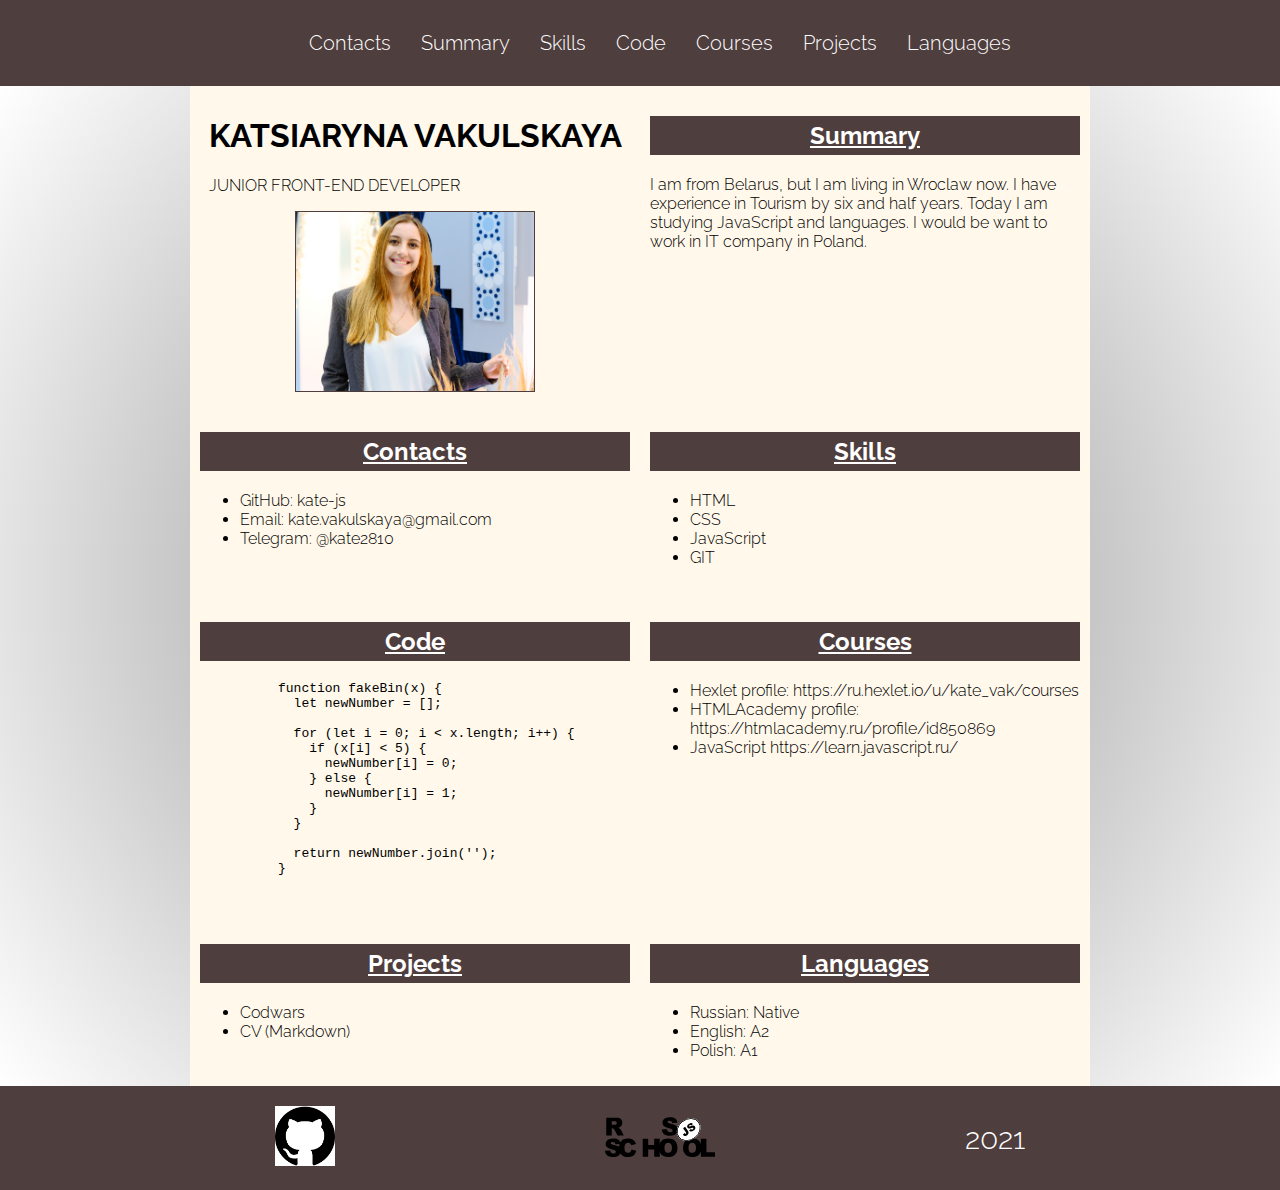
<file: index.html>
<!DOCTYPE html>
<html lang="en">

<head>
  <meta charset="UTF-8">
  <meta http-equiv="X-UA-Compatible" content="IE=edge">
  <meta name="viewport" content="width=device-width, initial-scale=1.0">
  <title>KATSIARYNA VAKULSKAYA</title>
  <link href="./style.css" rel="stylesheet">
  <link rel="icon" href="assets/favicon.ico">
</head>

<body>
  <header class="header">
    <div class="container">
      <nav class="nav">
        <ul class="nav-list">
          <li class="nav-item"><a href="#contacts" class="nav-link">Contacts</a></li>
          <li class="nav-item"><a href="#summary" class="nav-link">Summary</a></li>
          <li class="nav-item"><a href="#skills" class="nav-link">Skills</a></li>
          <li class="nav-item"><a href="#code" class="nav-link">Code</a></li>
          <li class="nav-item"><a href="#courses" class="nav-link">Courses</a></li>
          <li class="nav-item"><a href="#projects" class="nav-link">Projects</a></li>
          <li class="nav-item"><a href="#languages" class="nav-link">Languages</a></li>
        </ul>
      </nav>
    </div>
  </header>
  <main class="main">
    <div class="main-container">
      <section class="section main-section">
        <img src="assets/myFoto.png" alt="avatar" width="240">
        <div class="header-name">
          <h1>KATSIARYNA VAKULSKAYA</h1>
          <p>JUNIOR FRONT-END DEVELOPER</p>
        </div>
      </section>
      <section class="section" id="summary">
        <h2 class="section-title">Summary</h2>
        <p>I am from Belarus, but I am living in Wroclaw now.
          I have experience in Tourism by six and half years.
          Today I am studying JavaScript and languages.
          I would be want to work in IT company in Poland.</p>
      </section>
      <section class="section" id="contacts">
        <h2 class="section-title">Contacts</h2>
        <ul>
          <li>GitHub: kate-js</li>
          <li>Email: kate.vakulskaya@gmail.com</li>
          <li>Telegram: @kate2810</li>
        </ul>
      </section>

      <section class="section" id="skills">
        <h2 class="section-title">Skills</h2>
        <ul>
          <li>HTML</li>
          <li>CSS</li>
          <li>JavaScript</li>
          <li>GIT</li>
        </ul>
      </section>
      <section class="section" id="code">
        <h2 class="section-title">Code</h2>
        <pre>
          function fakeBin(x) {
            let newNumber = [];
            
            for (let i = 0; i &lt; x.length; i++) {
              if (x[i] &lt; 5) {
                newNumber[i] = 0;
              } else {
                newNumber[i] = 1;
              }
            }
            
            return newNumber.join('');
          }
        </pre>
      </section>
      <section class="section" id="courses">
        <h2 class="section-title">Courses</h2>
        <ul>
          <li>Hexlet profile: https://ru.hexlet.io/u/kate_vak/courses</li>
          <li>HTMLAcademy profile: https://htmlacademy.ru/profile/id850869</li>
          <li>JavaScript https://learn.javascript.ru/</li>
        </ul>
      </section>
      <section class="section" id="projects">
        <h2 class="section-title">Projects</h2>
        <ul>
          <li><a href="https://www.codewars.com/users/kate-js" class="section-project">Codwars</a></li>
          <li><a href="https://github.com/kate-js/rsschool-cv/blob/rsschool-cv-html/cv.md" class="section-project"> CV
              (Markdown) </a></li>
        </ul>
      </section>
      <section class="section" id="languages">
        <h2 class="section-title">Languages</h2>
        <ul>
          <li>Russian: Native</li>
          <li>English: A2</li>
          <li>Polish: A1</li>
        </ul>
      </section>
    </div>
  </main>
  <footer class="footer">
    <div class="container footer-container">
      <a href="https://github.com/kate-js"><img src="assets/github-logo.png" alt="GitHub-logo" width="100"></a>
      <a href="https://rs.school/js/"><img src="assets/rs_school_js.svg" alt="RRS-logo" width="150"></a>
      <p>2021</p>
    </div>
  </footer>
</body>

</html>
</file>
<file: style.css>
@font-face {
   font-family: Raleway;
   src: url("assets/fonts/Raleway/static/Raleway-Light.ttf");
   font-weight: 100;
}
  @font-face {
   font-family: Raleway;
    src: url("assets/fonts/Raleway/static/Raleway-Bold.ttf");
    font-weight: 300;
  }
  * {
   box-sizing: border-box;
 }
 html {
   scroll-behavior: smooth; 
 }

  body {
   font-family: 'Raleway';
   margin: 0;
   padding: 0;
   min-height: 100vh;
   display: flex;
   flex-direction: column;
   align-items: center;
  }

.container {
   max-width: 1000px;
   margin: 0 auto;
 } 

.header,
.footer {
   background-color: #4f3e3e;
   width: 100%;
}

.nav-list {
   display: flex;
   justify-content: center;
 }

.nav-item {
   padding: 15px;
   list-style: none;
   font-weight: 100;
 }

.nav-link {
   color: white;
   text-decoration: none;
   font-size: 20px;
}

.nav-link:hover {
   text-decoration: underline;
   font-weight: 300;
}

.main {
   width: 100%;
   background: radial-gradient(circle, gray, white);
 }

.main-container {
   display: flex;
   flex-wrap: wrap;
   justify-content: center;
   flex-direction: row;
   background-color: #fff8eb;
   width: 900px;
   margin: 0 auto;
 }
 
.section {
   padding: 10px;
   width: 50%;
   font-weight: 100;
}

.section-title {
   text-decoration: underline;
   background-color: #4f3e3e;
   padding: 5px;
   color: white;
   text-align: center;
}
.section-project {
   text-decoration: none;
   color: black;
}

.main-section {
   display: flex;
   flex-direction: column-reverse;
   align-items: center;
}
.main-section img {
   border: 1px solid #4f3e3e;
}
.footer {
   color: white;
}
.footer-container {
   display: flex;
   justify-content: space-around;
   align-items: center;
   font-weight: 100;
}

.footer-container img {
   padding: 20px;
}
.footer-container p {
   font-size: 30px;
}
</file>
